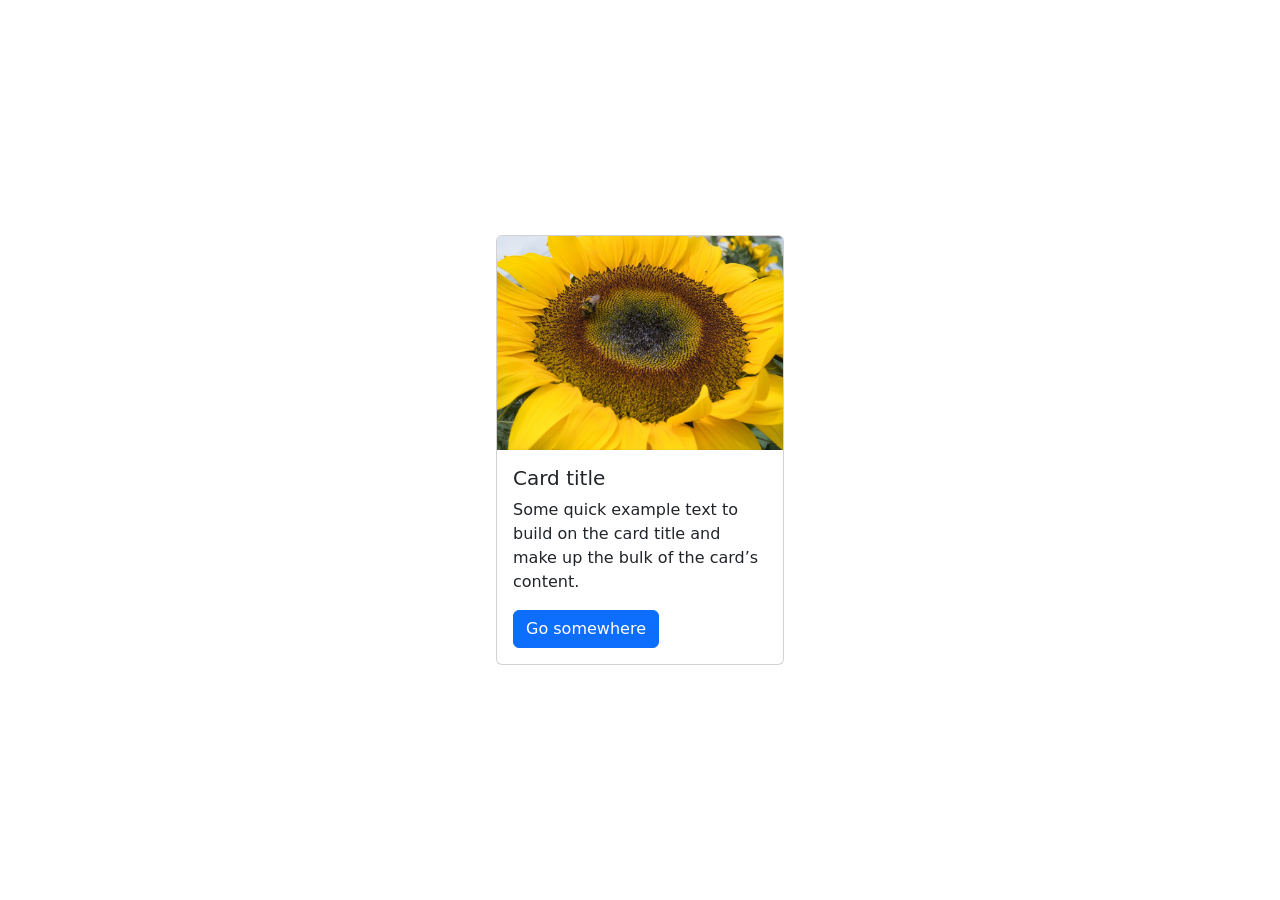
<file: BootStrap_-_Intro (1)/index.html>
<!doctype html>
<html lang="en">

<head>
  <meta charset="utf-8">
  <meta name="viewport" content="width=device-width, initial-scale=1">
  <title>Bootstrap</title>
  <!-- TODO 1: Add the Bootstrap link here. -->
   <link href="https://cdn.jsdelivr.net/npm/bootstrap@5.3.8/dist/css/bootstrap.min.css" rel="stylesheet" integrity="sha384-sRIl4kxILFvY47J16cr9ZwB07vP4J8+LH7qKQnuqkuIAvNWLzeN8tE5YBujZqJLB" crossorigin="anonymous">
  <style>
    /* TODO 4: Use flexbox to center the card in the vertical and horizontal center. */
     .flex-container{
      display: flex;
      justify-content: center;
      align-items: center;
      height: 100vh;
     }
  </style>
</head>

<body>
  <div class="flex-container">
    <!-- TODO 2: Add the Bootstrap Prebuilt Card here -->
   <div class="card" style="width: 18rem;">
  <img src="flower.jpg" class="card-img-top" alt="...">
  <div class="card-body">
    <h5 class="card-title">Card title</h5>
    <p class="card-text">Some quick example text to build on the card title and make up the bulk of the card’s content.</p>
    <a href="#" class="btn btn-primary">Go somewhere</a>
  </div>
  <!-- TODO 3: Change the image src to display the flower.jpg image. -->
  </div>
</body>
</html>
</file>
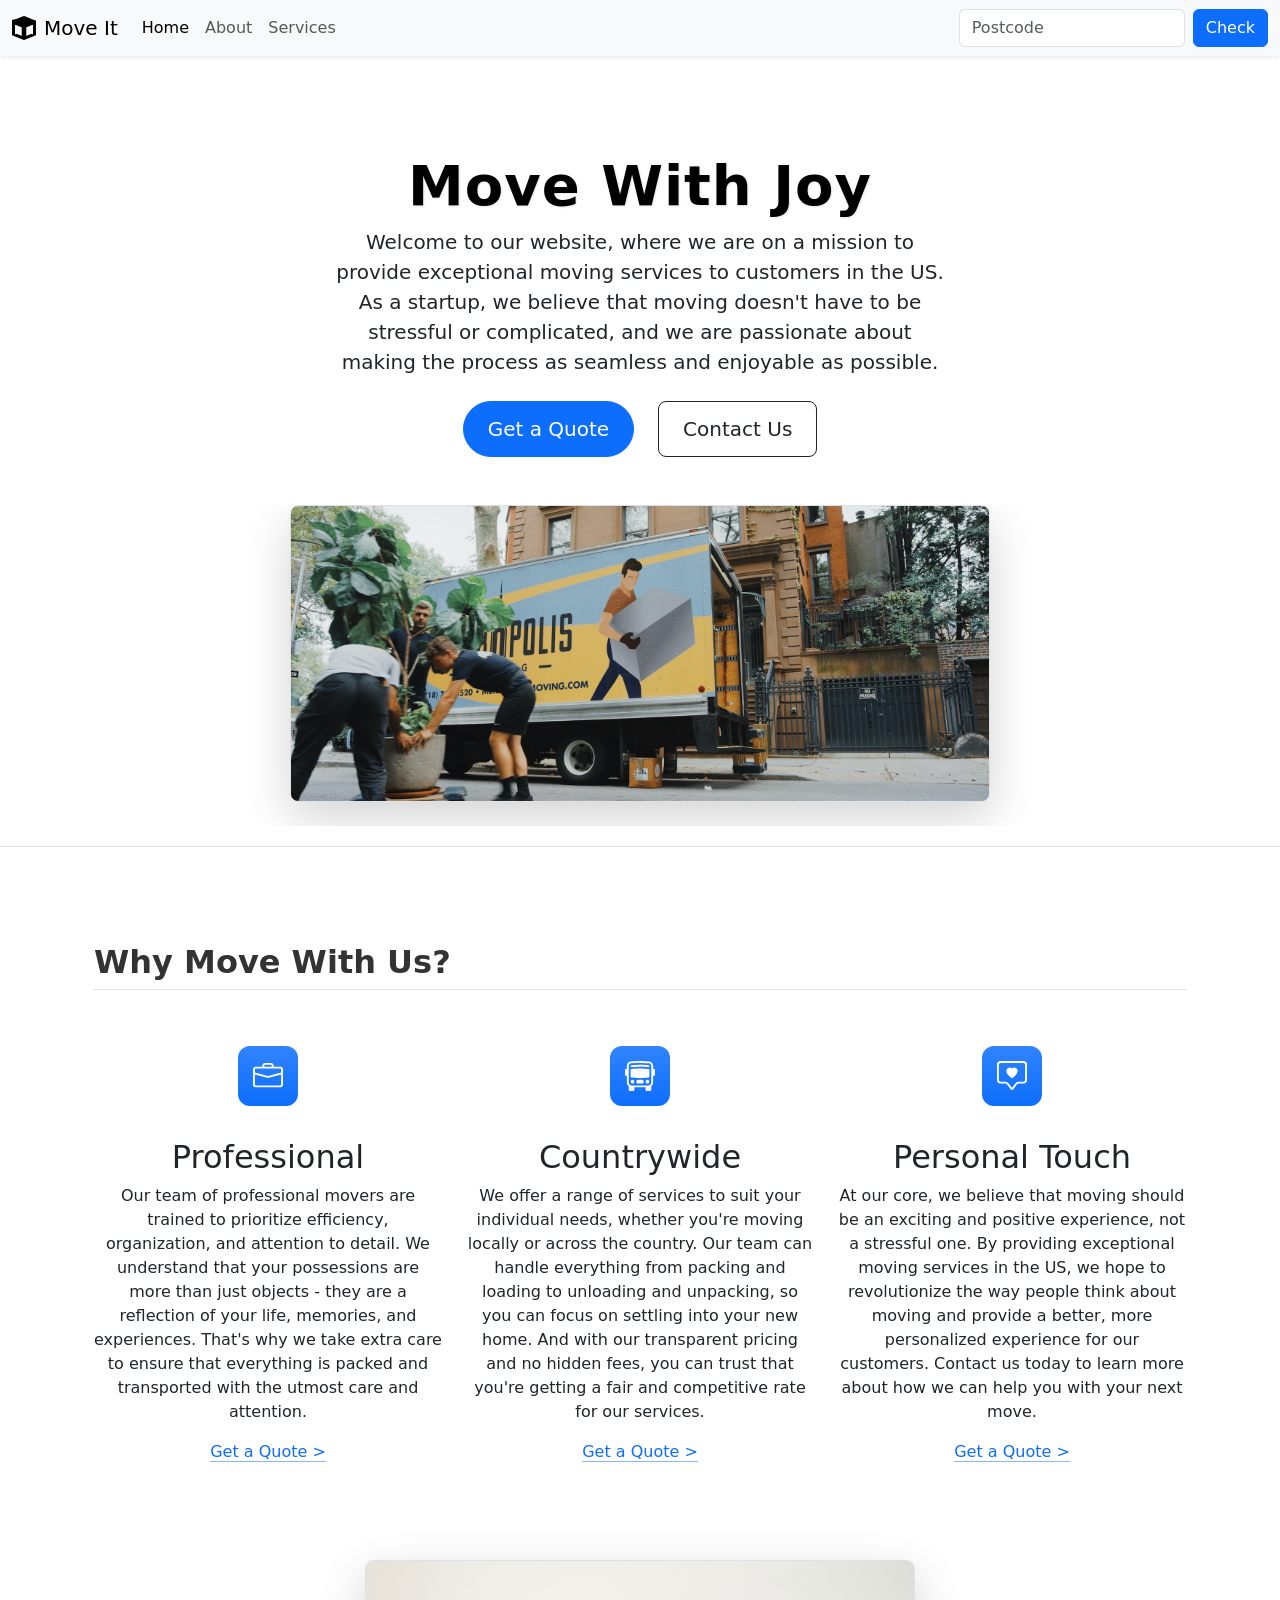
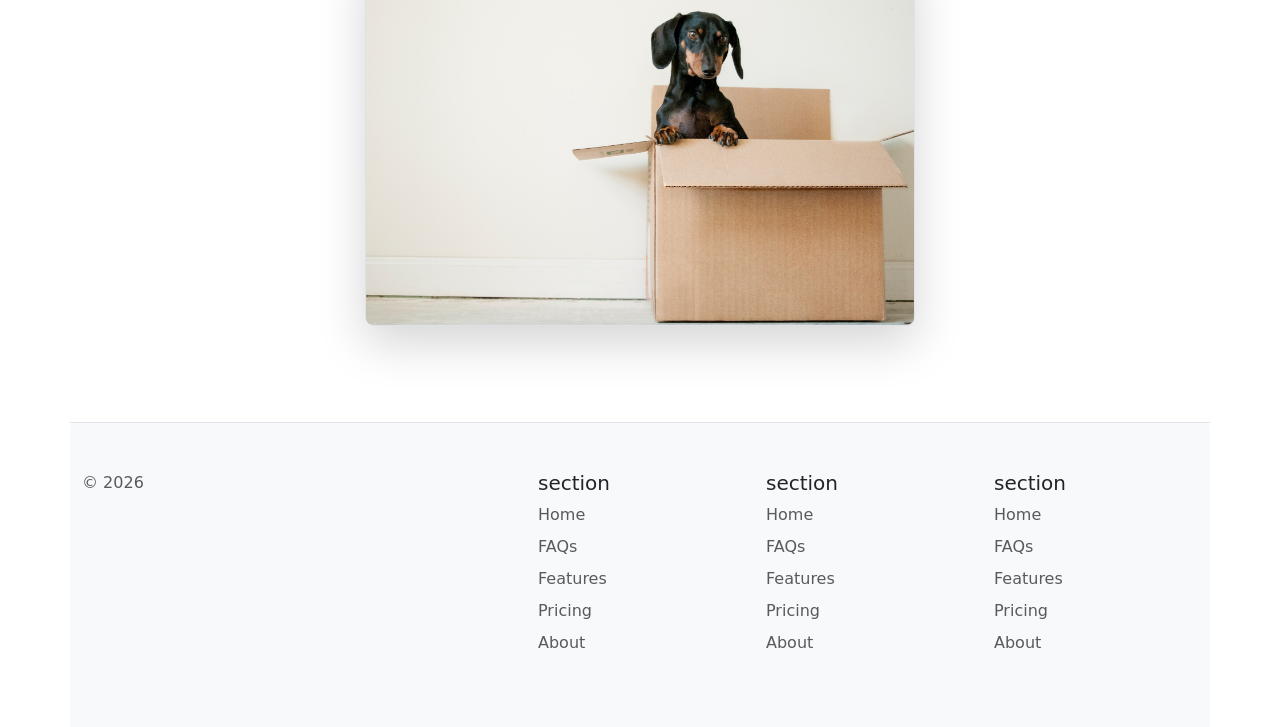
<file: Bootstrap_Components/index.html>
<!DOCTYPE html>
<html lang="en">
<head>
  <meta charset="UTF-8">
  <meta name="viewport" content="width=device-width, initial-scale=1.0">
  <title>Bootstrap Component</title>
  <link href="https://cdn.jsdelivr.net/npm/bootstrap@5.3.0-alpha2/dist/css/bootstrap.min.css" rel="stylesheet">
  <link rel="stylesheet" href="style.css">
</head>
<body>

  <nav class="navbar navbar-expand-lg bg-light shadow-sm">
    <div class="container-fluid">
      <a class="navbar-brand d-flex align-items-center" href="#">
  <svg xmlns="http://www.w3.org/2000/svg" width="24" height="24" fill="none" stroke="currentColor" stroke-width="2" class="bi bi-box-seam me-2" viewBox="0 0 16 16">
    <path d="M8.186 1.113a.5.5 0 0 0-.372 0L1.846 3.5l2.404.961L10.404 2l-2.218-.887zm3.564 1.426L5.596 5 8 5.961 14.154 3.5l-2.404-.961zm3.25 1.7-6.5 2.6v7.922l6.5-2.6V4.24zM7.5 14.722V6.828L1 4.24v7.922l6.5 2.6zm-.528-12.67L.644 3.5l2.404.961L8.5 2.887l-1.528-.635z"/>
  </svg>
  Move It
</a>
      <button class="navbar-toggler" type="button" data-bs-toggle="collapse" data-bs-target="#navbarNav">
        <span class="navbar-toggler-icon"></span>
      </button>
      <div class="collapse navbar-collapse" id="navbarNav">
        <ul class="navbar-nav me-auto">
          <li class="nav-item"><a class="nav-link active" href="#">Home</a></li>
          <li class="nav-item"><a class="nav-link" href="#">About</a></li>
          <li class="nav-item"><a class="nav-link" href="#">Services</a></li>
        </ul>
        <form class="d-flex">
          <input class="form-control me-2" type="search" placeholder="Postcode">
          <button class="btn btn-primary" type="submit">Check</button>
        </form>
      </div>
    </div>
  </nav>

  <div class="px-4 pt-5 my-5 text-center border-bottom">
    <h1 class="display-4 fw-bold main-title">Move With Joy</h1>
    <div class="col-lg-6 mx-auto">
      <p class="lead mb-4">Welcome to our website, where we are on a mission to provide exceptional moving services to customers in the US. As a startup, we believe that moving doesn't have to be stressful or complicated, and we are passionate about making the process as seamless and enjoyable as possible.
</p>
      <div class="d-grid gap-2 d-sm-flex justify-content-sm-center mb-5">
        <button type="button" class="btn btn-primary btn-lg px-4 me-sm-3 custom-btn">Get a Quote</button>
        <button type="button" class="btn btn-outline-dark btn-lg px-4">Contact Us</button>
      </div>
    </div>
    <div class="hero-img-container">
      <div class="container px-5">
        <img src="moving-van.jpg" class="img-fluid border rounded-3 shadow-lg mb-4" alt="Moving Van" width="700">
      </div>
    </div>
  </div>

  <div class="container px-4 py-5" id="features">
    <h2 class="pb-2 border-bottom section-heading">Why Move With Us?</h2>
    <div class="row g-4 py-5 row-cols-1 row-cols-lg-3">
      
      <div class="feature col text-center">
        <div class="feature-icon-box bg-primary bg-gradient">
          <img src="briefcase.svg" width="30" height="30" alt="Professional">
        </div>
        <h3 class="fs-2 mt-3">Professional</h3>
        <p>Our team of professional movers are trained to prioritize efficiency, organization, and attention to detail. We understand that your possessions are more than just objects - they are a reflection of your life, memories, and experiences. That's why we take extra care to ensure that everything is packed and transported with the utmost care and attention.
</p>
        <a href="#" class="icon-link">Get a Quote ></a>
      </div>

      <div class="feature col text-center">
        <div class="feature-icon-box bg-primary bg-gradient">
          <img src="bus-front.svg" width="30" height="30" alt="Countrywide">
        </div>
        <h3 class="fs-2 mt-3">Countrywide</h3>
        <p>We offer a range of services to suit your individual needs, whether you're moving locally or across the country. Our team can handle everything from packing and loading to unloading and unpacking, so you can focus on settling into your new home. And with our transparent pricing and no hidden fees, you can trust that you're getting a fair and competitive rate for our services.
</p>
        <a href="#" class="icon-link">Get a Quote ></a>
      </div>

      <div class="feature col text-center">
        <div class="feature-icon-box bg-primary bg-gradient">
          <img src="chat-square-heart.svg" width="30" height="30" alt="Personal Touch">
        </div>
        <h3 class="fs-2 mt-3">Personal Touch</h3>
        <p>At our core, we believe that moving should be an exciting and positive experience, not a stressful one. By providing exceptional moving services in the US, we hope to revolutionize the way people think about moving and provide a better, more personalized experience for our customers. Contact us today to learn more about how we can help you with your next move.
</p>
        <a href="#" class="icon-link">Get a Quote ></a>
      </div>

    </div>

    <div class="text-center mt-5">
      <img src="dog.jpg" class="img-fluid border rounded-3 shadow-lg custom-dog-img" alt="Happy Dog">
    </div>
  </div>

  <div class="container bg-light mt-5 rounded-top">
    <footer class="row row-cols-1 row-cols-sm-2 row-cols-md-5 py-5 border-top">
      <div class="col mb-3">
        <p class="text-muted">© 2026 </p>
      </div>
      <div class="col mb-3"></div>
      <div class="col mb-3">
        <h5>section</h5>
        <ul class="nav flex-column">
          <li class="nav-item mb-2"><a href="#" class="nav-link p-0 text-muted">Home</a></li>
          <li class="nav-item mb-2"><a href="#" class="nav-link p-0 text-muted">FAQs</a></li>
          <li class="nav-item mb-2"><a href="#" class="nav-link p-0 text-muted">Features</a></li>
          <li class="nav-item mb-2"><a href="#" class="nav-link p-0 text-muted">Pricing</a></li>
          <li class="nav-item mb-2"><a href="#" class="nav-link p-0 text-muted">About</a></li>
        </ul>
      </div>
      <div class="col mb-3">
        <h5>section</h5>
        <ul class="nav flex-column">
        <li class="nav-item mb-2"><a href="#" class="nav-link p-0 text-muted">Home</a></li>
          <li class="nav-item mb-2"><a href="#" class="nav-link p-0 text-muted">FAQs</a></li>
          <li class="nav-item mb-2"><a href="#" class="nav-link p-0 text-muted">Features</a></li>
          <li class="nav-item mb-2"><a href="#" class="nav-link p-0 text-muted">Pricing</a></li>
          <li class="nav-item mb-2"><a href="#" class="nav-link p-0 text-muted">About</a></li>
        </ul>
      </div>
      <div class="col mb-3">
        <h5>section</h5>
        <ul class="nav flex-column">
        <li class="nav-item mb-2"><a href="#" class="nav-link p-0 text-muted">Home</a></li>
          <li class="nav-item mb-2"><a href="#" class="nav-link p-0 text-muted">FAQs</a></li>
          <li class="nav-item mb-2"><a href="#" class="nav-link p-0 text-muted">Features</a></li>
          <li class="nav-item mb-2"><a href="#" class="nav-link p-0 text-muted">Pricing</a></li>
          <li class="nav-item mb-2"><a href="#" class="nav-link p-0 text-muted">About</a></li>
        </ul>

      </div>
    </footer>
  </div>


</body>
</html>
</file>
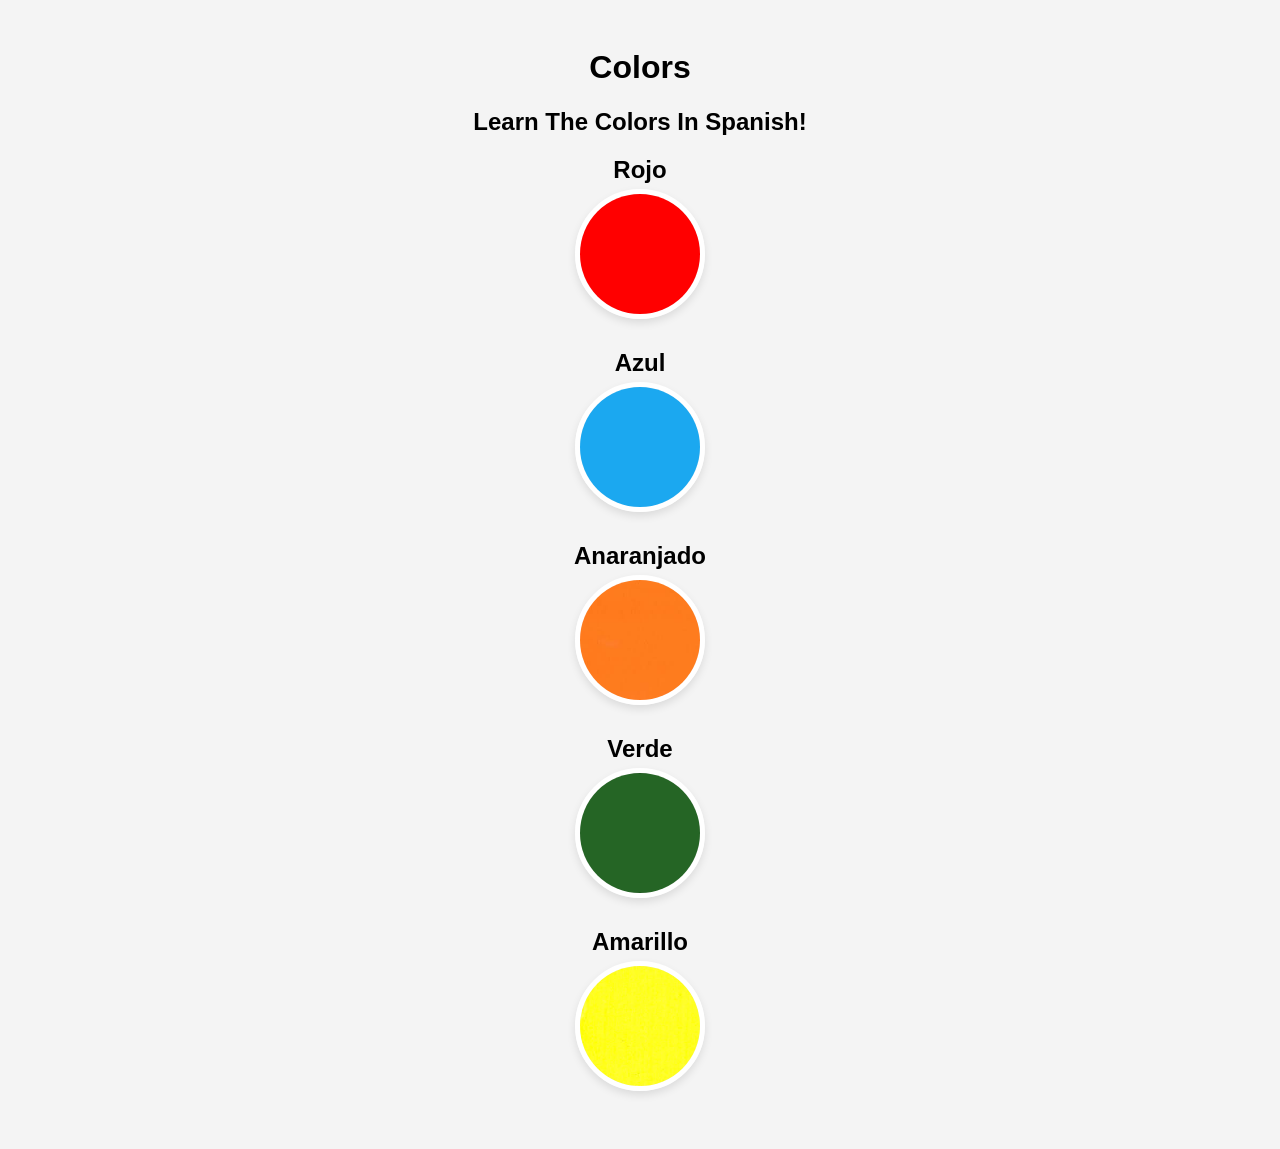
<file: ColorVocab/index.html>
<!DOCTYPE html>
<html lang="en">

<head>
  <meta charset="UTF-8">
  <title>Spanish Vocabulary</title>
  <link rel="stylesheet" href="./style.css" />
</head>

<body>
  <h1>Colors</h1>
  <h2>Learn the colors in Spanish!</h2>
  <h2 class="color-title" id="red">Rojo</h2>
  <img class="color" src="./assets/images/red.png" alt="red" />

  <h2 class="color-title" id="blue">Azul</h2>
  <img src="./assets/images/blue.png" alt="blue" />

  <h2 class="color-title" id="orange">Anaranjado</h2>
  <img src="./assets/images/orange.png" alt="orange" />

  <h2 class="color-title" id="green">Verde</h2>
  <img src="./assets/images/green.png" alt="green" />

  <h2 class="color-title" id="yellow">Amarillo</h2>
  <img src="./assets/images/yellow.png" alt="yellow" />
</body>

</html>

<!-- 
TODOs
IMPORTANT: You should not need to make ANY CHANGES to index.html
All code should be written in your CSS file.

1. Create a CSS file and incorporate it as an external stylesheet.
2. Use CSS to style each of the color titles to meaning. 
Hint: Use the id to help if you don't know the words in spanish.
3. Use CSS to change all the color titles to have "font-weight: normal;"
4. Use CSS (not HTML) to make all the images 200px heigh and 200px wide. 
Hint: 
https://developer.mozilla.org/en-US/docs/Web/CSS/height
https://developer.mozilla.org/en-US/docs/Web/CSS/width
-->
</file>
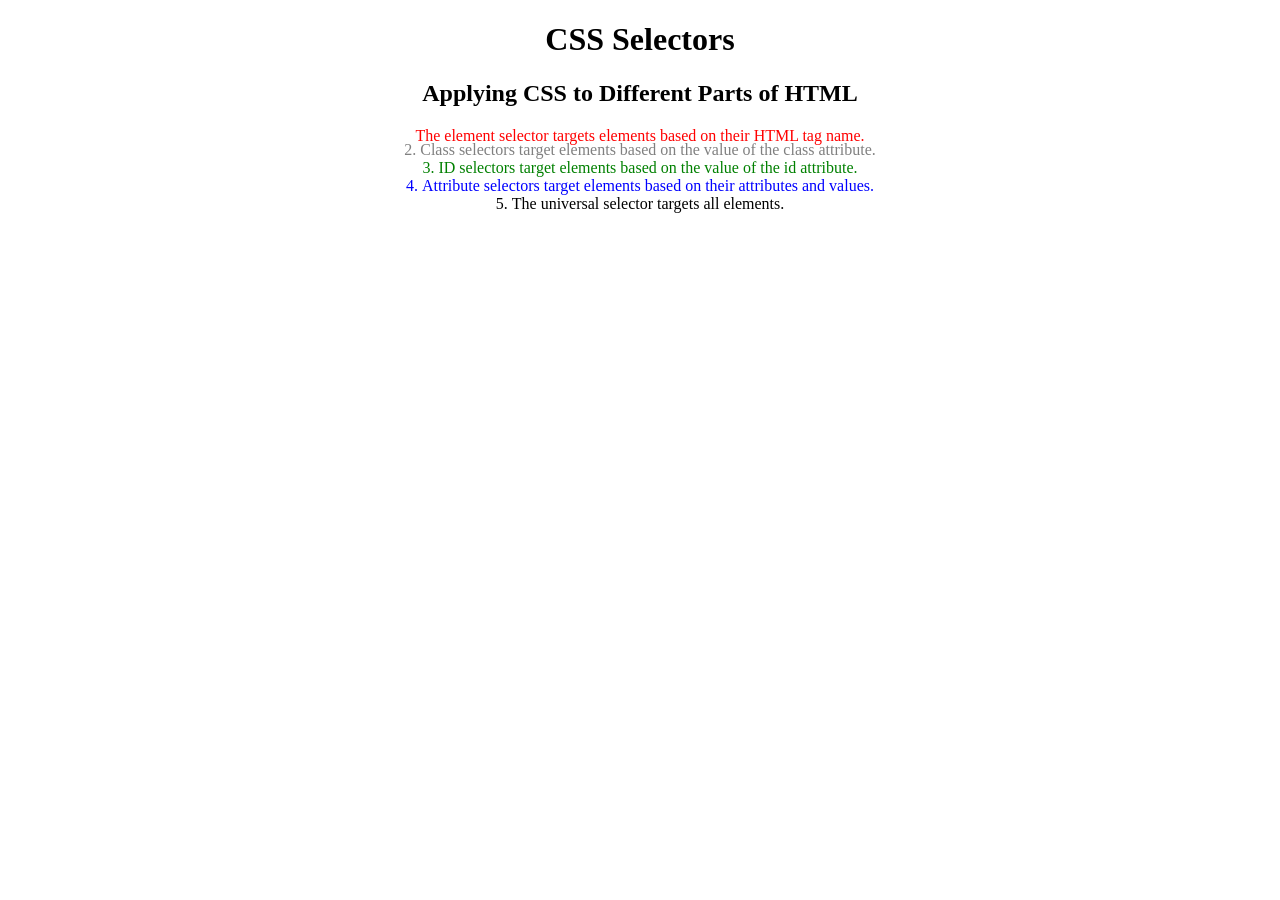
<file: SelectorExcercise/index.html>
<!DOCTYPE html>
<html lang="en">
<head>
    <meta charset="UTF-8">
    <title>CSS Selectors</title>
    <link rel="stylesheet" href="./style.css">
</head>
<body>
    <h1>CSS Selectors</h1>
    <h2>Applying CSS to Different Parts of HTML</h2>
    
    <p> The element selector targets elements based on their HTML tag name.</p>

    <ol>
        <li class="note" value="2"> Class selectors target elements based on the value of the class attribute.</li>

        <li id="id-selector-demo" value="3">ID selectors target elements based on the value of the id attribute.</li>

        <li value="4"> Attribute selectors target elements based on their attributes and values.</li>

        <li> The universal selector targets all elements.</li>
    </ol>
</body>
</html>
</file>
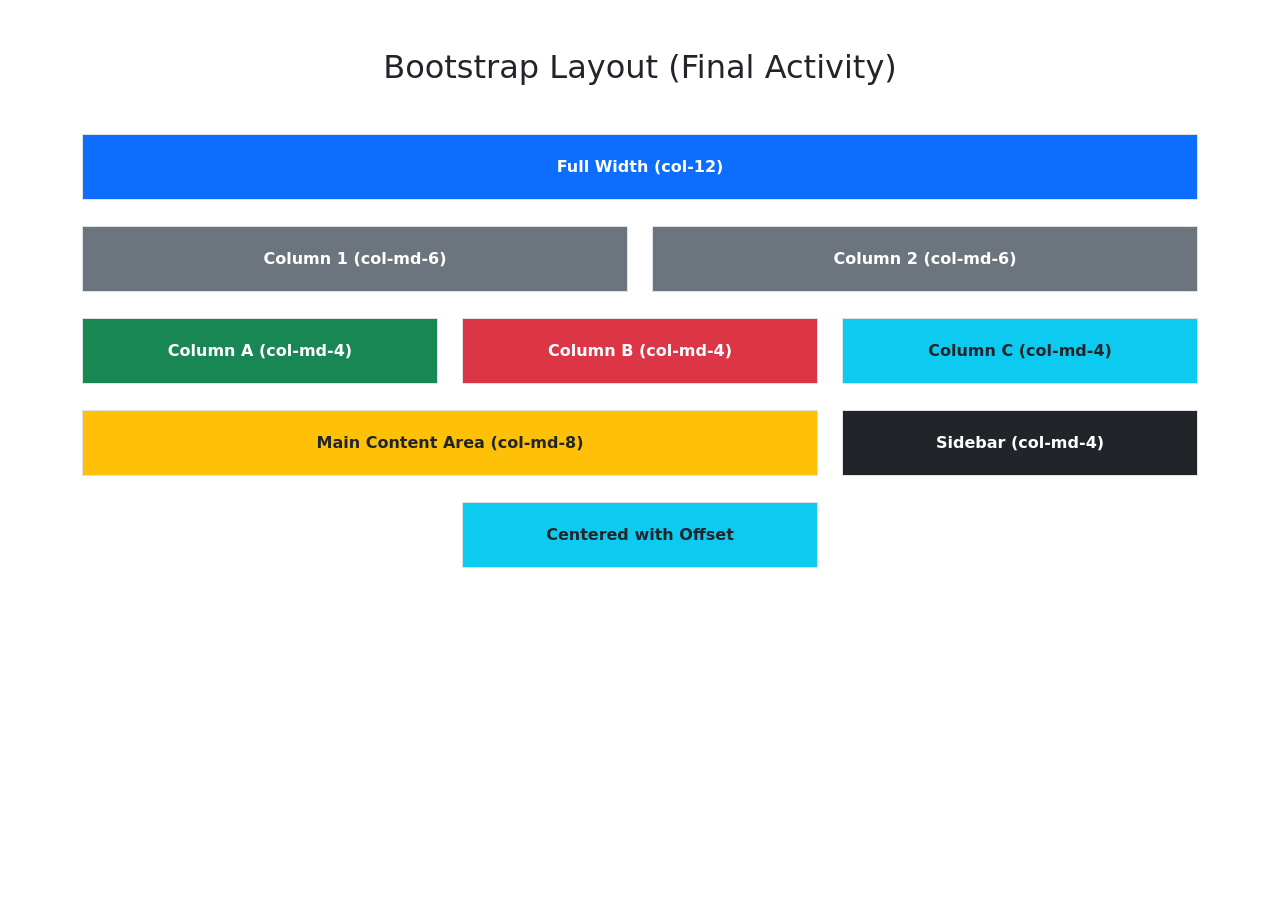
<file: layout.html>
<!DOCTYPE html>
<html lang="en">
<head>
    <meta charset="UTF-8">
    <meta name="viewport" content="width=device-width, initial-scale=1.0">
    <title>Bootstrap Complete Layout</title>
    
    <link href="https://cdn.jsdelivr.net/npm/bootstrap@5.3.0/dist/css/bootstrap.min.css" rel="stylesheet">

    <style>
        /* تھوڑی سی کسٹم ڈیزائننگ تاکہ ڈبے واضح نظر آئیں */
        .box {
            padding: 20px;
            border: 1px solid #dee2e6;
            text-align: center;
            font-weight: bold;
            color: white;
            margin-bottom: 10px;
        }
    </style>
</head>
<body>

    <div class="container mt-5">
        <h2 class="text-center mb-5">Bootstrap Layout (Final Activity)</h2>

        <div class="row">
            <div class="col-12">
                <div class="box bg-primary">Full Width (col-12)</div>
            </div>
        </div>

        <div class="row mt-3">
            <div class="col-md-6">
                <div class="box bg-secondary">Column 1 (col-md-6)</div>
            </div>
            <div class="col-md-6">
                <div class="box bg-secondary">Column 2 (col-md-6)</div>
            </div>
        </div>

        <div class="row mt-3">
            <div class="col-md-4">
                <div class="box bg-success">Column A (col-md-4)</div>
            </div>
            <div class="col-md-4">
                <div class="box bg-danger">Column B (col-md-4)</div>
            </div>
            <div class="col-md-4">
                <div class="box bg-info text-dark">Column C (col-md-4)</div>
            </div>
        </div>

        <div class="row mt-3">
            <div class="col-md-8">
                <div class="box bg-warning text-dark">Main Content Area (col-md-8)</div>
            </div>
            <div class="col-md-4">
                <div class="box bg-dark">Sidebar (col-md-4)</div>
            </div>
        </div>

        <div class="row mt-3">
            <div class="col-md-4 offset-md-4">
                <div class="box bg-info text-dark">Centered with Offset</div>
            </div>
        </div>

    </div>
    </body>
   </html>
</file>
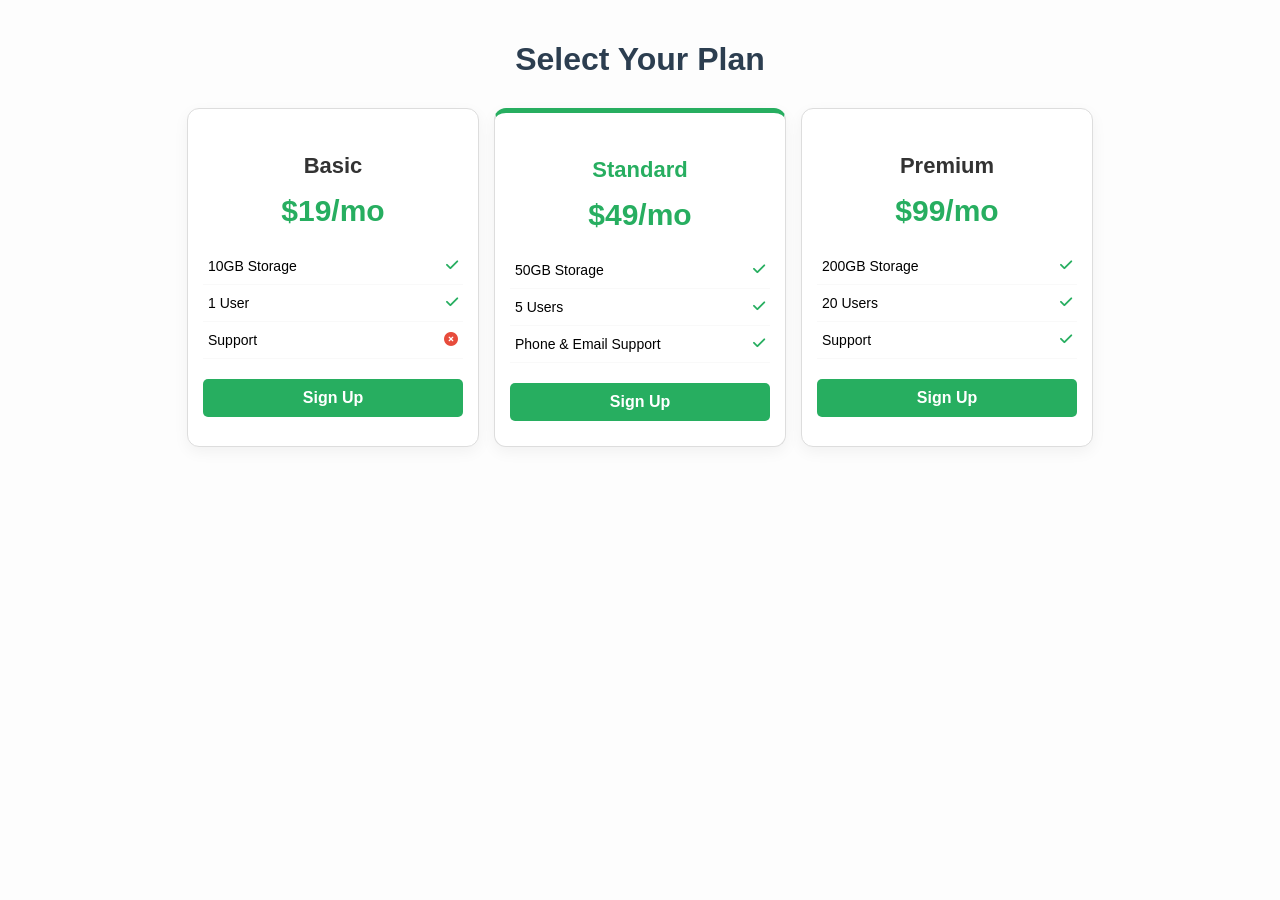
<file: Pricing-UI-Design/pricing.html>
<!DOCTYPE html>
<html lang="en">
<head>
    <meta charset="UTF-8">
    <title>Subscription Activity</title>
    <link rel="stylesheet" href="https://cdnjs.cloudflare.com/ajax/libs/font-awesome/6.0.0/css/all.min.css">
    <style>
        body { background: #fdfdfd; font-family: 'Verdana', sans-serif; margin: 0; padding: 20px; }
        .page-title { text-align: center; margin-bottom: 30px; color: #2c3e50; }

        /* مین فلیکس ایریا */
        .card-row {
            display: flex;
            justify-content: center;
            gap: 15px;
            flex-wrap: wrap;
        }

        /* باکسز کا ڈیزائن */
        .plan-card {
            background: #fff;
            border: 1px solid #ddd;
            border-radius: 12px;
            width: 260px; 
            padding: 25px 15px;
            text-align: center;
            box-shadow: 0 5px 15px rgba(0,0,0,0.05);
        }

        .plan-card h2 { font-size: 22px; margin-bottom: 5px; color: #333; }
        .price { font-size: 30px; font-weight: bold; color: #27ae60; margin: 15px 0; }

        .list-items { list-style: none; padding: 0; margin: 20px 0; text-align: left; }
        .list-items li {
            padding: 10px 5px;
            border-bottom: 1px solid #f9f9f9;
            display: flex;
            justify-content: space-between;
            font-size: 14px;
        }

        .icon-ok { color: #27ae60; }
        .icon-no { color: #e74c3c; }

        /* اب تمام بٹنز ہرے رنگ کے ہیں */
        .btn-buy {
            display: block;
            background: #27ae60;
            color: #fff;
            padding: 10px;
            text-decoration: none;
            border-radius: 5px;
            margin-top: 15px;
            font-weight: bold;
        }

        .btn-buy:hover {
            background: #219150;
        }

        /* رسپانسیو سیٹنگ */
        @media (max-width: 800px) {
            .card-row { flex-direction: column; align-items: center; }
            .plan-card { width: 90%; }
        }
    </style>
</head>
<body>

    <div class="page-title">
        <h1>Select Your Plan</h1>
    </div>

    <div class="card-row">
        <div class="plan-card">
            <h2>Basic</h2>
            <div class="price">$19/mo</div>
            <ul class="list-items">
                <li>10GB Storage <i class="fa-solid fa-check icon-ok"></i></li>
                <li>1 User <i class="fa-solid fa-check icon-ok"></i></li>
                <li>Support <i class="fa-solid fa-circle-xmark icon-no"></i></li> 
            </ul>
            <a href="#" class="btn-buy">Sign Up</a>
        </div>

        <div class="plan-card" style="border-top: 5px solid #27ae60;">
            <h2 style="color: #27ae60;">Standard</h2>
            <div class="price">$49/mo</div>
            <ul class="list-items">
                <li>50GB Storage <i class="fa-solid fa-check icon-ok"></i></li>
                <li>5 Users <i class="fa-solid fa-check icon-ok"></i></li>
                <li>Phone & Email Support <i class="fa-solid fa-check icon-ok"></i></li> 
            </ul>
            <a href="#" class="btn-buy">Sign Up</a>
        </div>

        <div class="plan-card">
            <h2>Premium</h2>
            <div class="price">$99/mo</div>
            <ul class="list-items">
                <li>200GB Storage <i class="fa-solid fa-check icon-ok"></i></li>
                <li>20 Users <i class="fa-solid fa-check icon-ok"></i></li>
                <li>Support <i class="fa-solid fa-check icon-ok"></i></li> 
            </ul>
            <a href="#" class="btn-buy">Sign Up</a>
        </div>
    </div>

</body>
</html>
</file>
<file: Bootstrap_Components/style.css>
/* Custom Styles for Friend's Project */

/* Main Title Styling */
.main-title {
    color: black; /* Blue color */
    letter-spacing: 1px;
    text-shadow: 1px 1px 2px rgba(0,0,0,0.1);
}

/* Hero Image Container */
.hero-img-container {
    overflow: hidden;
    max-height: 40vh; /* تھوڑا سا فرق کر دیا ہے */
    margin-bottom: 20px;
}

/* Feature Icon Box */
.feature-icon-box {
    display: inline-flex;
    align-items: center;
    justify-content: center;
    width: 60px;
    height: 60px;
    border-radius: 12px; /* Rounded corners */
    margin-bottom: 1rem;
}

/* Custom Button */
.custom-btn {
    border-radius: 50px; /* Round button */
    padding: 12px 30px;
}

/* Dog Image Styling */
.custom-dog-img {
    width: 100%;
    max-width: 550px; /* سائز میں تھوڑا فرق */
    transition: transform 0.3s ease;
}

.custom-dog-img:hover {
    transform: scale(1.02); /* ہلکا سا زوم ایفیکٹ */
}

/* Section Headings */
.section-heading {
    font-weight: 700;
    color: #333;
}

/* Navigation Link Hover */
.nav-link:hover {
    color: #0d6efd !important;
    text-decoration: underline;
}
</file>
<file: ColorVocab/style.css>
/* تمام ٹیکسٹ اور مواد کو درمیان میں کرنے کے لیے */
body {
    text-align: center;
    font-family: 'Segoe UI', Tahoma, Geneva, Verdana, sans-serif;
    background-color: #f4f4f4;
    padding: 20px;
}

/* رنگوں کے ناموں کا اسٹائل */
h2 {
    font-size: 24px;
    margin-bottom: 5px;
    text-transform: capitalize; /* پہلا حرف خود بخود بڑا ہو جائے گا */
}

/* تصویروں (دائروں) کا اسٹائل */
img {
    width: 120px;
    height: 120px;
    border-radius: 50%; /* اسے گول کرنے کے لیے */
    display: block;
    margin: 0 auto 30px auto; /* سینٹر کرنے اور نیچے فاصلہ دینے کے لیے */
    border: 5px solid white;
    box-shadow: 0 4px 8px rgba(0,0,0,0.1); /* ہلکا سا سایہ */
}

/* ہر رنگ کا مخصوص ٹیکسٹ کلر */
.blue { color: blue; }
.green { color: green; }
.orange { color: orange; }
.red { color: red; }
.yellow { color: gold; }
</file>
<file: SelectorExcercise/style.css>
/* اوپر والا پرانا کوڈ ویسے ہی رہنے دیں جو 'ol' کے لیے لکھا ہے */
ol {
    margin-left: -40px;
    margin-top: -20px;
    list-style-position: inside;
}

/* 1. پہلی لائن سرخ (Red) کرنے کے لیے */
p {
    color: red !important;
}

/* 2. دوسری لائن کو گرے (Grey) کرنے کے لیے */
.note {
    color: grey !important;
}

/* 3. تیسری لائن کو سبز (Green) کرنے کے لیے */
#id-selector-demo {
    color: green !important;
}

/* 4. چوتھی لائن کو نیلا (Blue) کرنے کے لیے */
li[value="4"] {
    color: blue !important;
}
/* اس کوڈ سے تمام لائنیں بالکل سینٹر ہو جائیں گی */
* {
    text-align: center !important;
}
</file>
